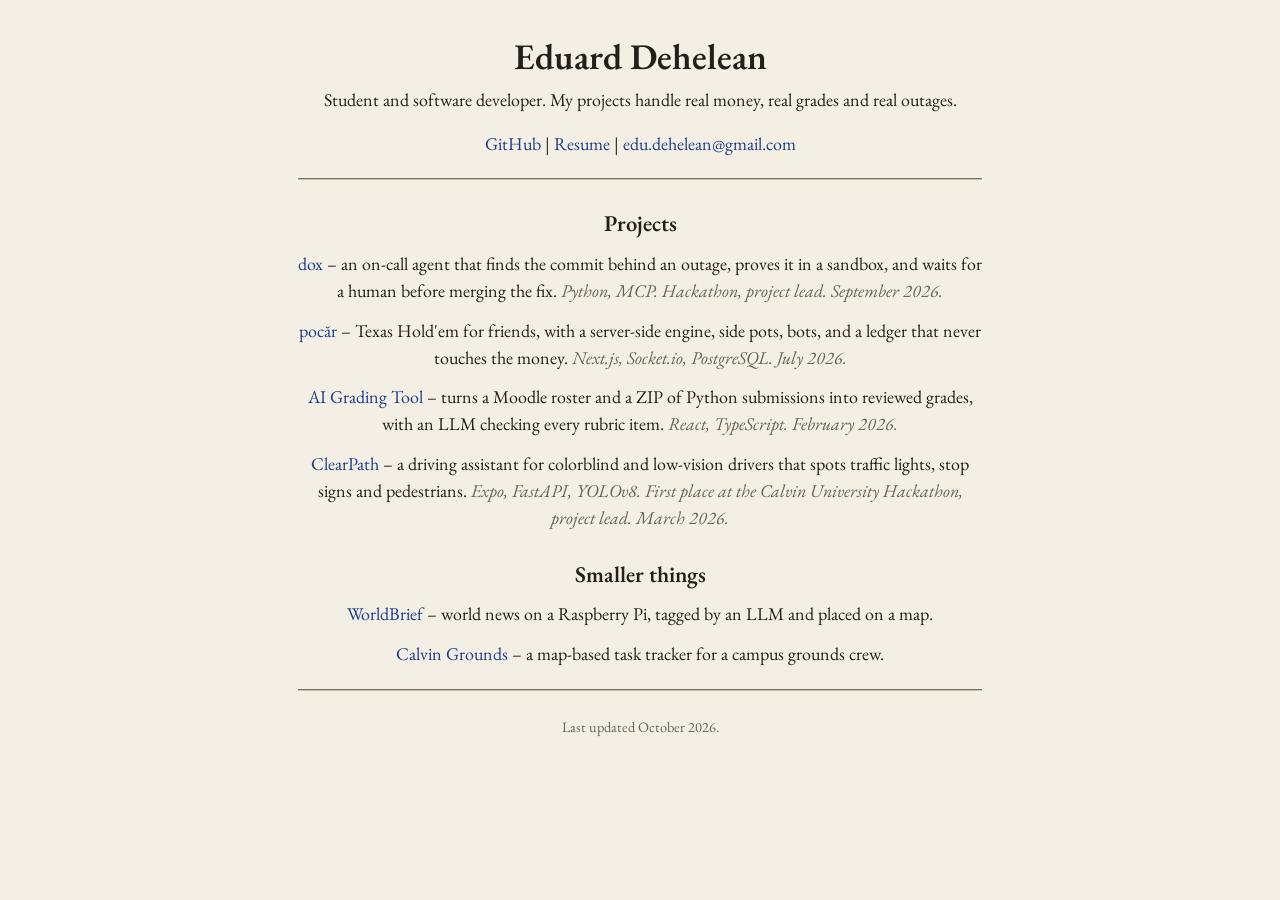
<file: index.html>
<!doctype html>
<html lang="en">
<head>
<meta charset="utf-8">
<meta name="viewport" content="width=device-width,initial-scale=1">
<title>Eduard Dehelean</title>
<meta name="description" content="Eduard Dehelean, student and software developer. Projects that handle real money, real grades and real outages.">
<meta property="og:title" content="Eduard Dehelean">
<meta property="og:description" content="Student and software developer. Projects that handle real money, real grades and real outages.">
<meta name="theme-color" content="#f4efe4">
<link rel="icon" href="favicon.svg" type="image/svg+xml">
<link rel="preload" href="fonts/eb-garamond-400-normal.woff2" as="font" type="font/woff2" crossorigin>
<link rel="stylesheet" href="css/style.css">
<script type="speculationrules">{"prerender":[{"where":{"selector_matches":"a[href^='./']"},"eagerness":"moderate"}]}</script>
</head>
<body>
<main>
<h1>Eduard Dehelean</h1>
<p>Student and software developer. My projects handle real money, real grades and real outages.</p>
<p><a href="https://github.com/end13s">GitHub</a> | <a href="./resume/">Resume</a> | <a href="mailto:edu.dehelean@gmail.com">edu.dehelean@gmail.com</a></p>
<hr>
<h2>Projects</h2>
<ul>
<li><a href="./dox/">dox</a> &ndash; an on-call agent that finds the commit behind an outage, proves it in a sandbox, and waits for a human before merging the fix. <i>Python, MCP. Hackathon, project lead. September 2026.</i></li>
<li><a href="./pocar/">pocăr</a> &ndash; Texas Hold'em for friends, with a server-side engine, side pots, bots, and a ledger that never touches the money. <i>Next.js, Socket.io, PostgreSQL. July 2026.</i></li>
<li><a href="./ai-grading-tool/">AI Grading Tool</a> &ndash; turns a Moodle roster and a ZIP of Python submissions into reviewed grades, with an LLM checking every rubric item. <i>React, TypeScript. February 2026.</i></li>
<li><a href="./clearpath/">ClearPath</a> &ndash; a driving assistant for colorblind and low-vision drivers that spots traffic lights, stop signs and pedestrians. <i>Expo, FastAPI, YOLOv8. First place at the Calvin University Hackathon, project lead. March 2026.</i></li>
</ul>
<h2>Smaller things</h2>
<ul>
<li><a href="https://github.com/end13s/worldbrief">WorldBrief</a> &ndash; world news on a Raspberry Pi, tagged by an LLM and placed on a map.</li>
<li><a href="https://github.com/end13s/calvin-grounds">Calvin Grounds</a> &ndash; a map-based task tracker for a campus grounds crew.</li>
</ul>
<hr>
<p><small>Last updated October 2026.</small></p>
</main>
</body>
</html>
</file>
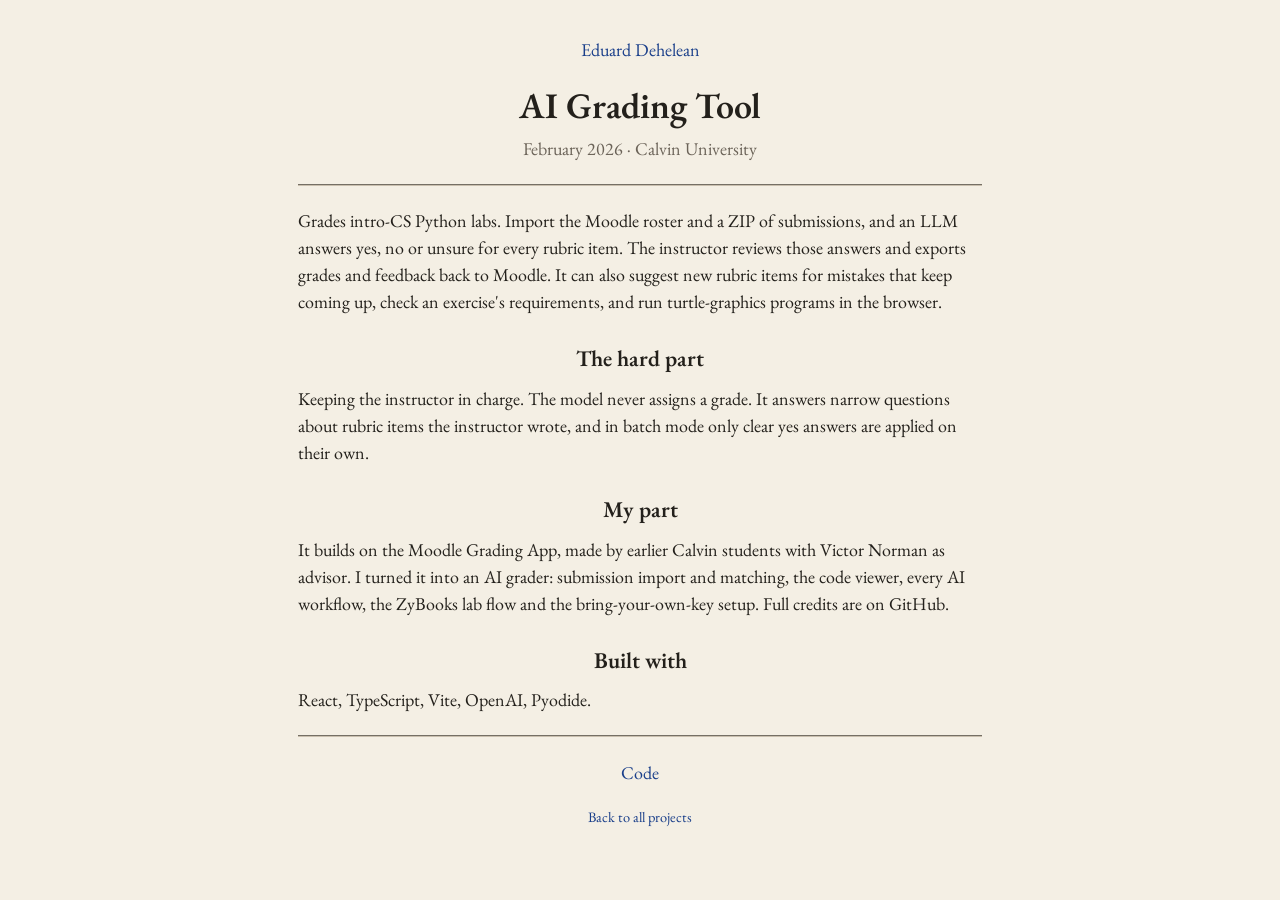
<file: ai-grading-tool/index.html>
<!doctype html>
<html lang="en">
<head>
<meta charset="utf-8">
<meta name="viewport" content="width=device-width,initial-scale=1">
<title>AI Grading Tool · Eduard Dehelean</title>
<meta name="description" content="AI Grading Tool: an LLM checks every rubric item on intro-CS Python labs, and the instructor decides.">
<meta name="theme-color" content="#f4efe4">
<link rel="icon" href="../favicon.svg" type="image/svg+xml">
<link rel="preload" href="../fonts/eb-garamond-400-normal.woff2" as="font" type="font/woff2" crossorigin>
<link rel="stylesheet" href="../css/style.css">
<script type="speculationrules">{"prerender":[{"where":{"selector_matches":"a[href^='../']"},"eagerness":"moderate"}]}</script>
</head>
<body>
<main>
<a class="back" href="../">Eduard Dehelean</a>
<h1>AI Grading Tool</h1>
<p class="meta">February 2026 · Calvin University</p>
<hr>
<article>
<p>Grades intro-CS Python labs. Import the Moodle roster and a ZIP of submissions, and an LLM answers yes, no or unsure for every rubric item. The instructor reviews those answers and exports grades and feedback back to Moodle. It can also suggest new rubric items for mistakes that keep coming up, check an exercise's requirements, and run turtle-graphics programs in the browser.</p>
<h2>The hard part</h2>
<p>Keeping the instructor in charge. The model never assigns a grade. It answers narrow questions about rubric items the instructor wrote, and in batch mode only clear yes answers are applied on their own.</p>
<h2>My part</h2>
<p>It builds on the Moodle Grading App, made by earlier Calvin students with Victor Norman as advisor. I turned it into an AI grader: submission import and matching, the code viewer, every AI workflow, the ZyBooks lab flow and the bring-your-own-key setup. Full credits are on GitHub.</p>
<h2>Built with</h2>
<p>React, TypeScript, Vite, OpenAI, Pyodide.</p>
</article>
<hr>
<p><a href="https://github.com/end13s/AI-Grading-Tool">Code</a></p>
<p><small><a href="../">Back to all projects</a></small></p>
</main>
</body>
</html>
</file>
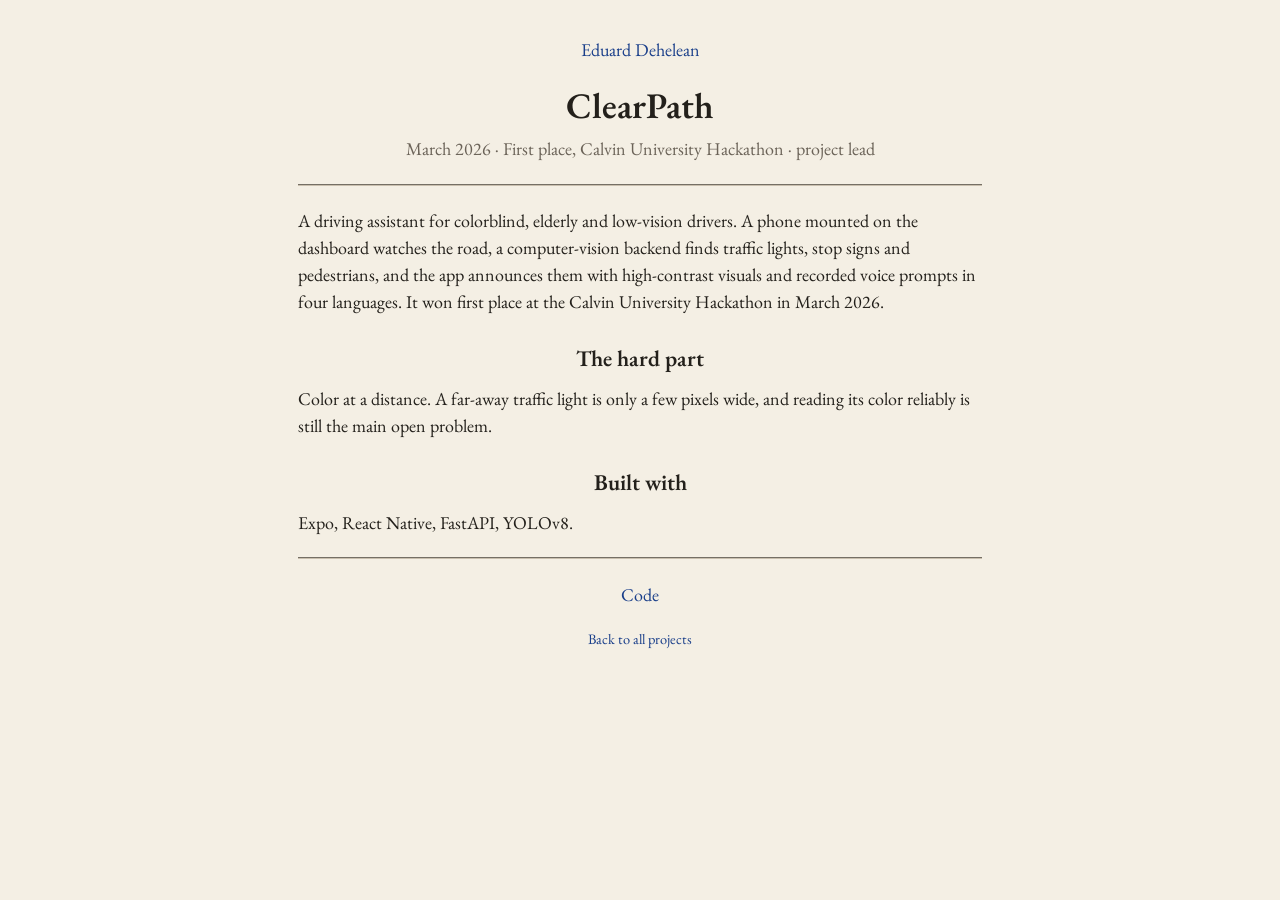
<file: clearpath/index.html>
<!doctype html>
<html lang="en">
<head>
<meta charset="utf-8">
<meta name="viewport" content="width=device-width,initial-scale=1">
<title>ClearPath · Eduard Dehelean</title>
<meta name="description" content="ClearPath, a driving assistant for colorblind, elderly and low-vision drivers.">
<meta name="theme-color" content="#f4efe4">
<link rel="icon" href="../favicon.svg" type="image/svg+xml">
<link rel="preload" href="../fonts/eb-garamond-400-normal.woff2" as="font" type="font/woff2" crossorigin>
<link rel="stylesheet" href="../css/style.css">
<script type="speculationrules">{"prerender":[{"where":{"selector_matches":"a[href^='../']"},"eagerness":"moderate"}]}</script>
</head>
<body>
<main>
<a class="back" href="../">Eduard Dehelean</a>
<h1>ClearPath</h1>
<p class="meta">March 2026 · First place, Calvin University Hackathon · project lead</p>
<hr>
<article>
<p>A driving assistant for colorblind, elderly and low-vision drivers. A phone mounted on the dashboard watches the road, a computer-vision backend finds traffic lights, stop signs and pedestrians, and the app announces them with high-contrast visuals and recorded voice prompts in four languages. It won first place at the Calvin University Hackathon in March 2026.</p>
<h2>The hard part</h2>
<p>Color at a distance. A far-away traffic light is only a few pixels wide, and reading its color reliably is still the main open problem.</p>
<h2>Built with</h2>
<p>Expo, React Native, FastAPI, YOLOv8.</p>
</article>
<hr>
<p><a href="https://github.com/end13s/Clear-Path">Code</a></p>
<p><small><a href="../">Back to all projects</a></small></p>
</main>
</body>
</html>
</file>
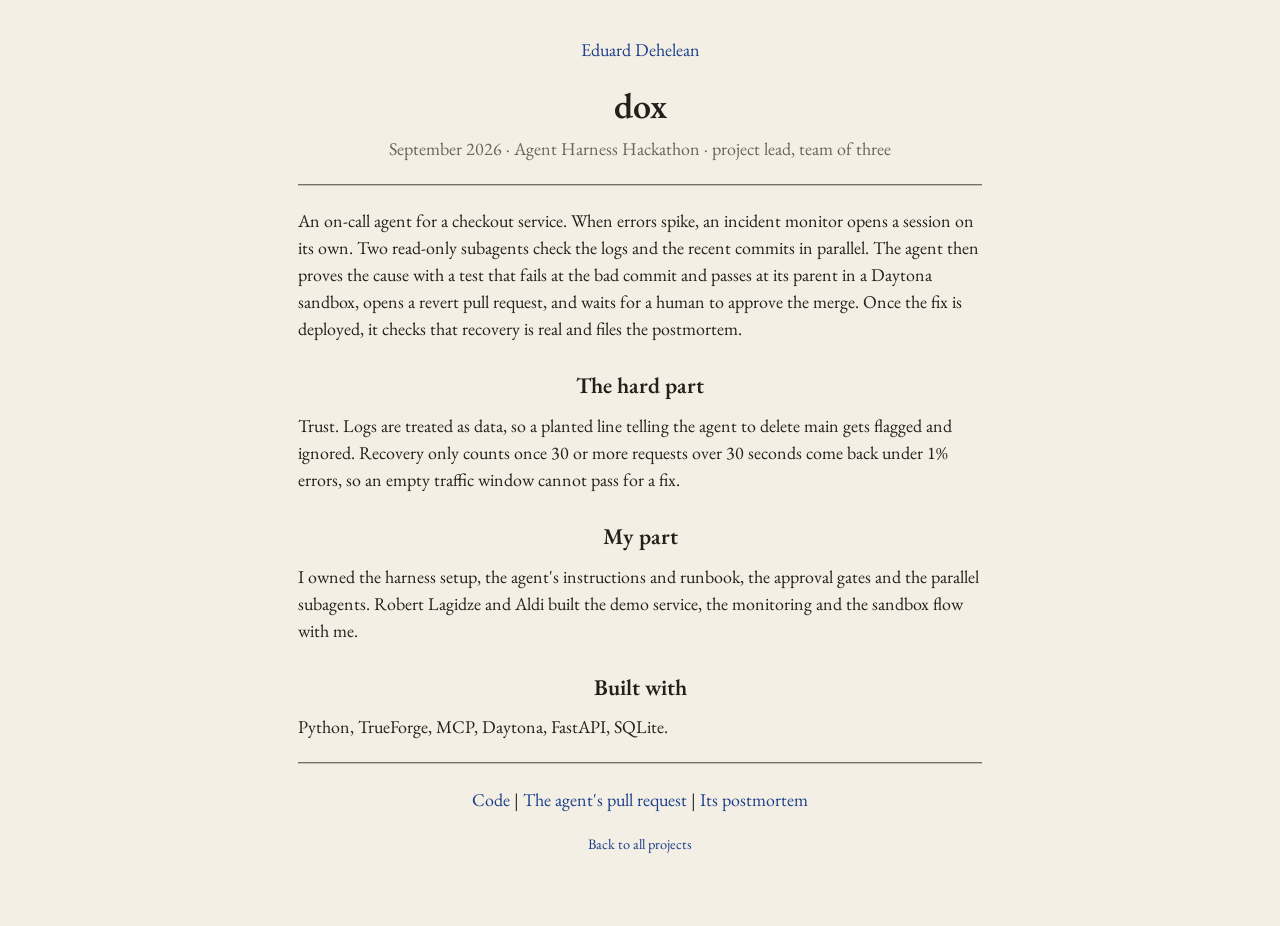
<file: dox/index.html>
<!doctype html>
<html lang="en">
<head>
<meta charset="utf-8">
<meta name="viewport" content="width=device-width,initial-scale=1">
<title>dox · Eduard Dehelean</title>
<meta name="description" content="dox, an on-call agent that proves the bad commit in a sandbox and waits for a human before merging the fix.">
<meta name="theme-color" content="#f4efe4">
<link rel="icon" href="../favicon.svg" type="image/svg+xml">
<link rel="preload" href="../fonts/eb-garamond-400-normal.woff2" as="font" type="font/woff2" crossorigin>
<link rel="stylesheet" href="../css/style.css">
<script type="speculationrules">{"prerender":[{"where":{"selector_matches":"a[href^='../']"},"eagerness":"moderate"}]}</script>
</head>
<body>
<main>
<a class="back" href="../">Eduard Dehelean</a>
<h1>dox</h1>
<p class="meta">September 2026 · Agent Harness Hackathon · project lead, team of three</p>
<hr>
<article>
<p>An on-call agent for a checkout service. When errors spike, an incident monitor opens a session on its own. Two read-only subagents check the logs and the recent commits in parallel. The agent then proves the cause with a test that fails at the bad commit and passes at its parent in a Daytona sandbox, opens a revert pull request, and waits for a human to approve the merge. Once the fix is deployed, it checks that recovery is real and files the postmortem.</p>
<h2>The hard part</h2>
<p>Trust. Logs are treated as data, so a planted line telling the agent to delete main gets flagged and ignored. Recovery only counts once 30 or more requests over 30 seconds come back under 1% errors, so an empty traffic window cannot pass for a fix.</p>
<h2>My part</h2>
<p>I owned the harness setup, the agent's instructions and runbook, the approval gates and the parallel subagents. Robert Lagidze and Aldi built the demo service, the monitoring and the sandbox flow with me.</p>
<h2>Built with</h2>
<p>Python, TrueForge, MCP, Daytona, FastAPI, SQLite.</p>
</article>
<hr>
<p><a href="https://github.com/end13s/dox">Code</a> | <a href="https://github.com/end13s/checkout-service-demo/pull/2">The agent's pull request</a> | <a href="https://github.com/end13s/checkout-service-demo/issues/3">Its postmortem</a></p>
<p><small><a href="../">Back to all projects</a></small></p>
</main>
</body>
</html>
</file>
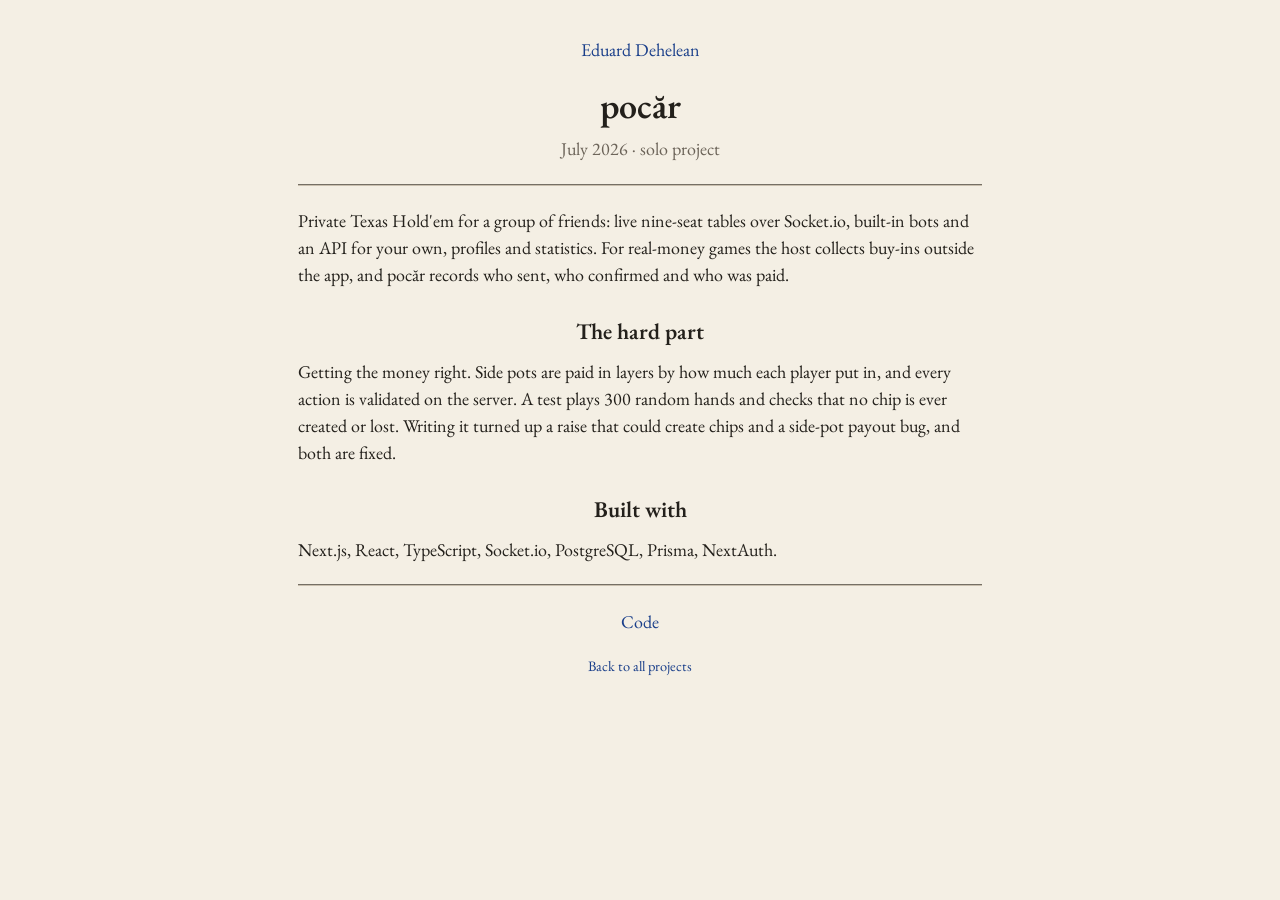
<file: pocar/index.html>
<!doctype html>
<html lang="en">
<head>
<meta charset="utf-8">
<meta name="viewport" content="width=device-width,initial-scale=1">
<title>pocăr · Eduard Dehelean</title>
<meta name="description" content="pocăr, Texas Hold'em for friends with side pots, bots, and a ledger that never touches the money.">
<meta name="theme-color" content="#f4efe4">
<link rel="icon" href="../favicon.svg" type="image/svg+xml">
<link rel="preload" href="../fonts/eb-garamond-400-normal.woff2" as="font" type="font/woff2" crossorigin>
<link rel="stylesheet" href="../css/style.css">
<script type="speculationrules">{"prerender":[{"where":{"selector_matches":"a[href^='../']"},"eagerness":"moderate"}]}</script>
</head>
<body>
<main>
<a class="back" href="../">Eduard Dehelean</a>
<h1>pocăr</h1>
<p class="meta">July 2026 · solo project</p>
<hr>
<article>
<p>Private Texas Hold'em for a group of friends: live nine-seat tables over Socket.io, built-in bots and an API for your own, profiles and statistics. For real-money games the host collects buy-ins outside the app, and pocăr records who sent, who confirmed and who was paid.</p>
<h2>The hard part</h2>
<p>Getting the money right. Side pots are paid in layers by how much each player put in, and every action is validated on the server. A test plays 300 random hands and checks that no chip is ever created or lost. Writing it turned up a raise that could create chips and a side-pot payout bug, and both are fixed.</p>
<h2>Built with</h2>
<p>Next.js, React, TypeScript, Socket.io, PostgreSQL, Prisma, NextAuth.</p>
</article>
<hr>
<p><a href="https://github.com/end13s/pocar">Code</a></p>
<p><small><a href="../">Back to all projects</a></small></p>
</main>
</body>
</html>
</file>
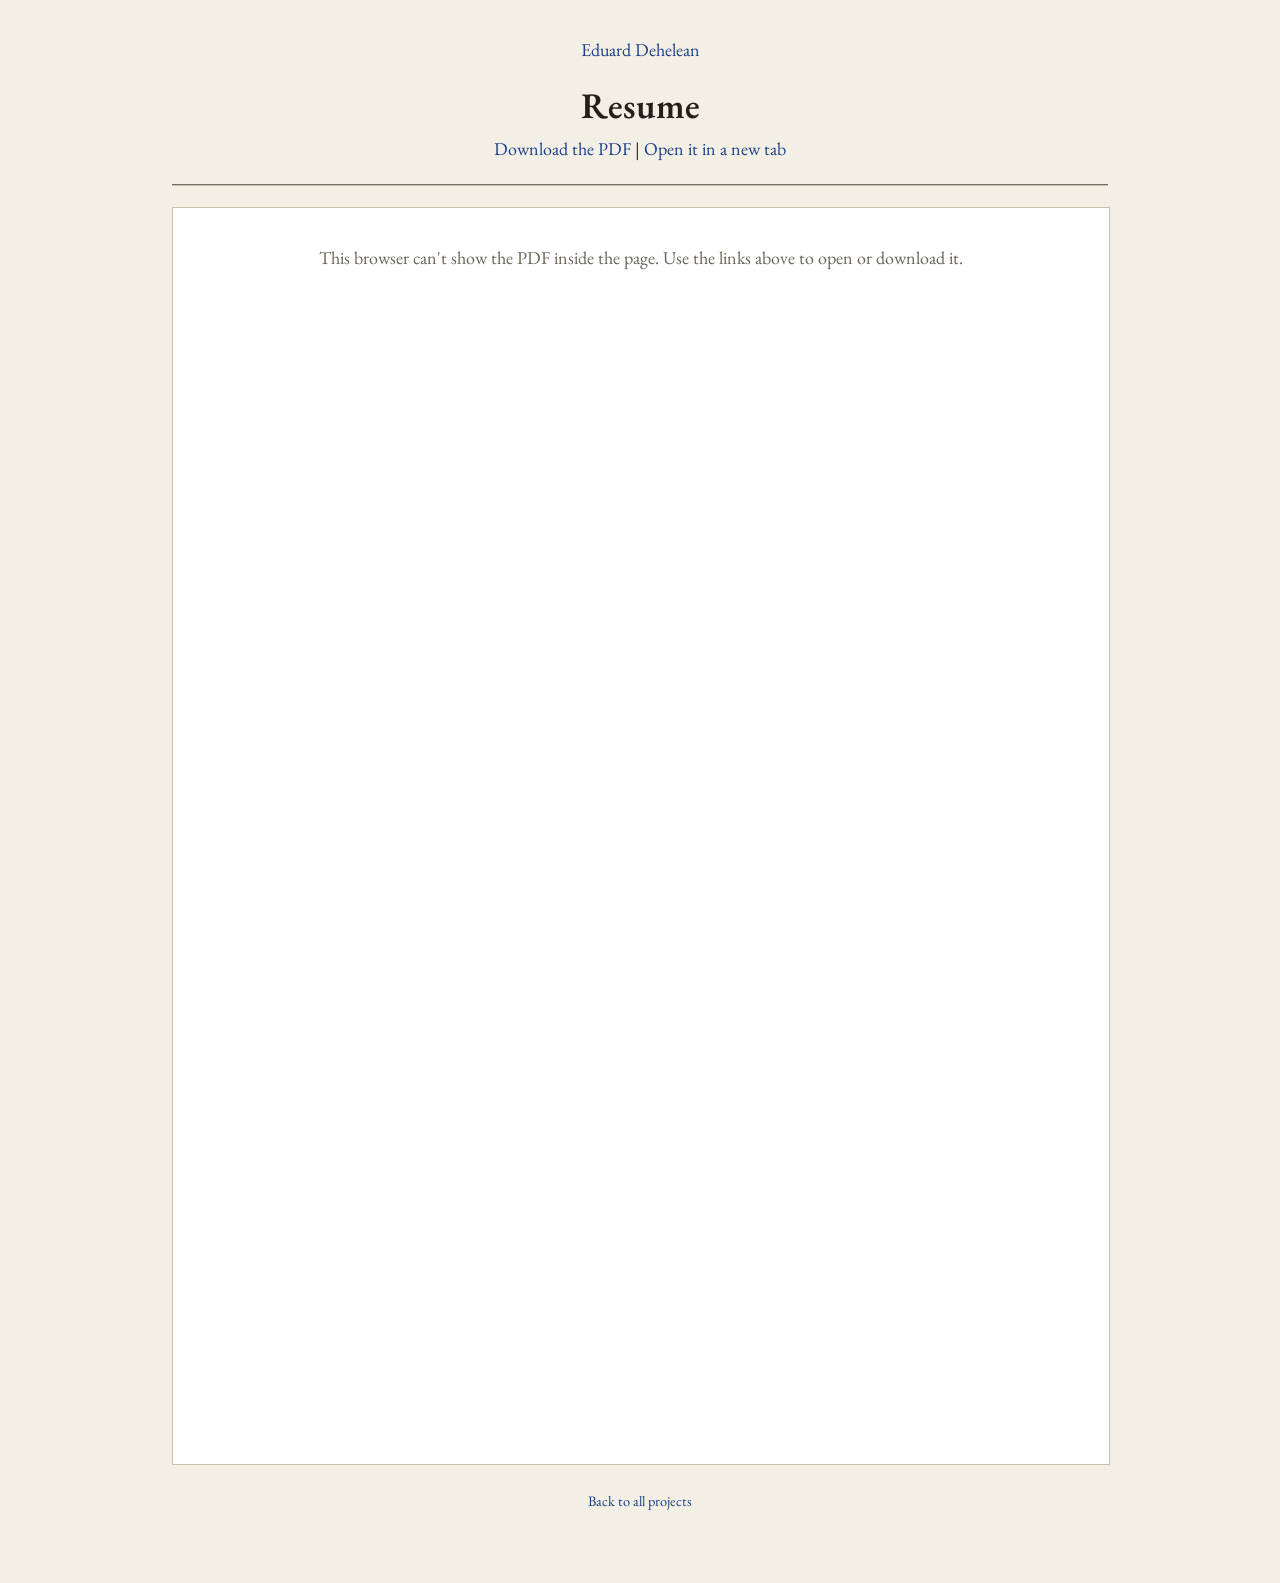
<file: resume/index.html>
<!doctype html>
<html lang="en">
<head>
<meta charset="utf-8">
<meta name="viewport" content="width=device-width,initial-scale=1">
<title>Resume · Eduard Dehelean</title>
<meta name="description" content="Eduard Dehelean's resume, to read here or download as a PDF.">
<meta name="theme-color" content="#f4efe4">
<link rel="icon" href="../favicon.svg" type="image/svg+xml">
<link rel="preload" href="../fonts/eb-garamond-400-normal.woff2" as="font" type="font/woff2" crossorigin>
<link rel="stylesheet" href="../css/style.css">
<script type="speculationrules">{"prerender":[{"where":{"selector_matches":"a[href^='../']:not([href$='.pdf'])"},"eagerness":"moderate"}]}</script>
</head>
<body>
<main class="wide">
<a class="back" href="../">Eduard Dehelean</a>
<h1>Resume</h1>
<p><a href="../assets/Eduard_s_Resume.pdf" download="Eduard-Dehelean-Resume.pdf">Download the PDF</a> | <a href="../assets/Eduard_s_Resume.pdf" target="_blank" rel="noopener">Open it in a new tab</a></p>
<hr>
<object class="pdf" data="../assets/Eduard_s_Resume.pdf#navpanes=0&amp;view=FitH" type="application/pdf" aria-label="Eduard Dehelean's resume">
<p class="nopdf">This browser can't show the PDF inside the page. Use the links above to open or download it.</p>
</object>
<p class="phone">On a phone, open or download the PDF with the links above.</p>
<p><small><a href="../">Back to all projects</a></small></p>
</main>
</body>
</html>
</file>
<file: css/style.css>
/* EB Garamond, self-hosted and cut down to the letters this site uses.
   The -ro files hold only Romanian letters and load on pages that need them. */
@font-face{font-family:"EB Garamond";font-style:normal;font-weight:400;font-display:swap;src:url(../fonts/eb-garamond-400-normal.woff2) format("woff2");unicode-range:U+0020-007E,U+00A0-00FF,U+2013-2014,U+2018-201A,U+201C-201E,U+2022,U+2026,U+2032-2033,U+20AC,U+2122,U+2190-2193}
@font-face{font-family:"EB Garamond";font-style:normal;font-weight:400;font-display:swap;src:url(../fonts/eb-garamond-400-normal-ro.woff2) format("woff2");unicode-range:U+0102-0103,U+0218-021B,U+015E-015F,U+0162-0163}
@font-face{font-family:"EB Garamond";font-style:italic;font-weight:400;font-display:swap;src:url(../fonts/eb-garamond-400-italic.woff2) format("woff2");unicode-range:U+0020-007E,U+00A0-00FF,U+2013-2014,U+2018-201A,U+201C-201E,U+2022,U+2026,U+2032-2033,U+20AC,U+2122,U+2190-2193}
@font-face{font-family:"EB Garamond";font-style:italic;font-weight:400;font-display:swap;src:url(../fonts/eb-garamond-400-italic-ro.woff2) format("woff2");unicode-range:U+0102-0103,U+0218-021B,U+015E-015F,U+0162-0163}
@font-face{font-family:"EB Garamond";font-style:normal;font-weight:600;font-display:swap;src:url(../fonts/eb-garamond-600-normal.woff2) format("woff2");unicode-range:U+0020-007E,U+00A0-00FF,U+2013-2014,U+2018-201A,U+201C-201E,U+2022,U+2026,U+2032-2033,U+20AC,U+2122,U+2190-2193}
@font-face{font-family:"EB Garamond";font-style:normal;font-weight:600;font-display:swap;src:url(../fonts/eb-garamond-600-normal-ro.woff2) format("woff2");unicode-range:U+0102-0103,U+0218-021B,U+015E-015F,U+0162-0163}

/* Moving between pages fades instead of flashing white (Chrome, Edge, Safari 18.2+) */
@view-transition{navigation:auto}

:root{
  --paper:#f4efe4;
  --ink:#23201b;
  --faded:#6b6358;
  --link:#1a3f8a;
  --visited:#5b2a7a;
  --rule:#c9bfae;
  color-scheme:light;
}

html{background:var(--paper);color:var(--ink)}
body{
  margin:0;
  font:18px/1.5 "EB Garamond",Garamond,Georgia,serif;
  text-align:center;
  padding-block:2em 3em;
  padding-left:max(16px,env(safe-area-inset-left,0px));
  padding-right:max(16px,env(safe-area-inset-right,0px));
}
main{max-width:38em;margin:0 auto}

h1{font-size:2em;font-weight:600;line-height:1.15;margin:0 0 .25em;text-wrap:balance}
h2{font-size:1.25em;font-weight:600;margin:1.2em 0 .4em}
p{margin:0 0 .9em}
ul{list-style:none;margin:0;padding:0}
li{margin-bottom:.7em}
i,.meta{color:var(--faded)}
small{font-size:.8em;color:var(--faded)}
hr{border:0;border-top:2px groove var(--rule);margin:1.2em 0}

a{color:var(--link);text-decoration:none}
a:visited{color:var(--visited)}
a:hover{text-decoration:underline}
a:focus-visible{text-decoration:underline;outline:1px dotted currentColor;outline-offset:2px}

/* Project pages: the header stays centered, longer paragraphs read left to right */
article{text-align:left}
article h2{text-align:center}
.back{display:inline-block;margin-bottom:1.2em}

/* Resume page: the PDF shown at letter-page proportions; phones get the links instead */
main.wide{max-width:52em}
.pdf{display:block;width:100%;aspect-ratio:8.5/11.4;border:1px solid var(--rule);background:#fff;margin-bottom:1.2em}
.nopdf{padding:2em 1em;color:var(--faded)}
.phone{display:none;color:var(--faded)}
@media (max-width:640px){.pdf{display:none}.phone{display:block}}
</file>
